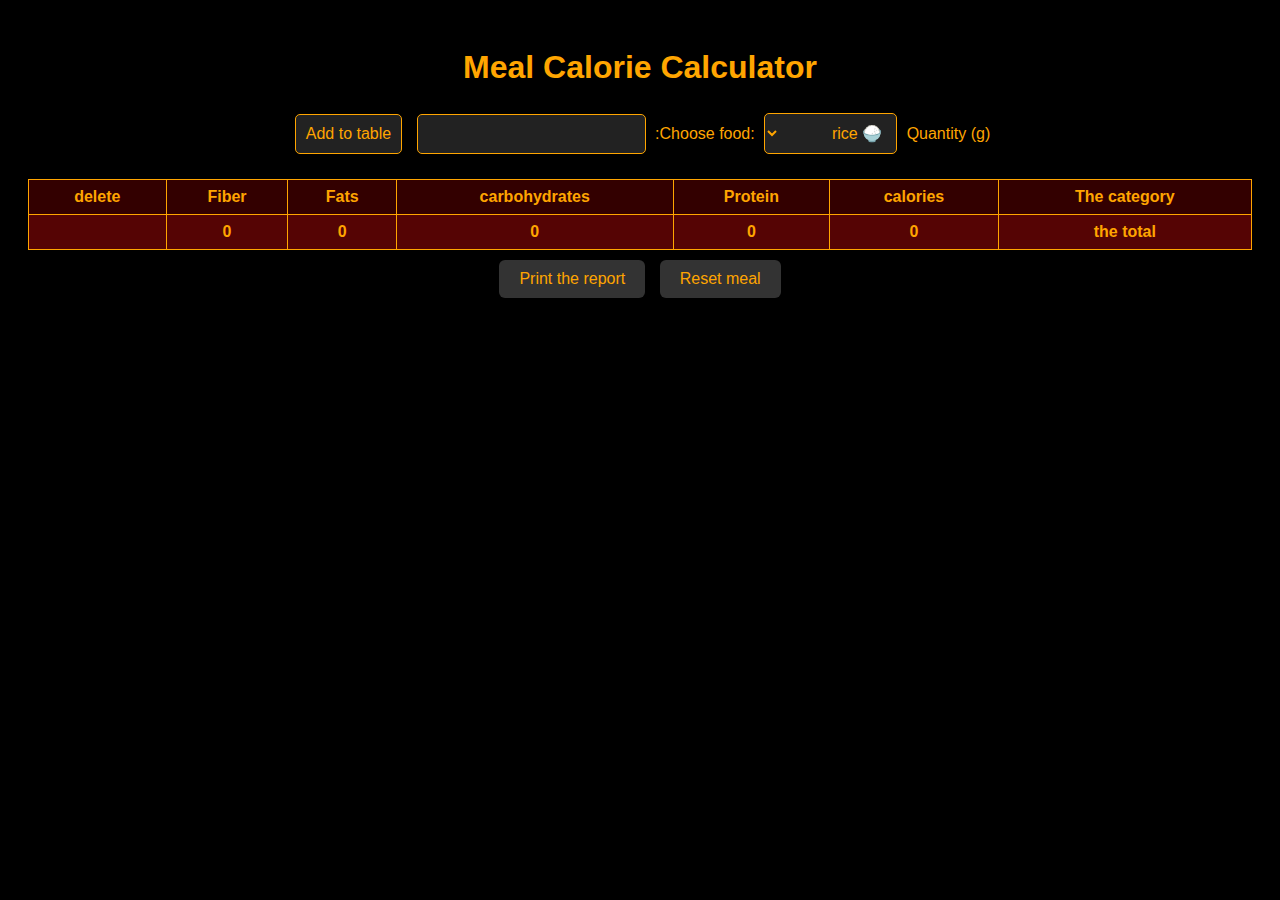
<file: about.html>
<!DOCTYPE html>
<html lang="ar">
<head>
  <meta charset="UTF-8" />
  <title>Calorie Calculator</title>
  <style>
    body {
      font-family: 'Arial', sans-serif;
      direction: rtl;
      text-align: center;
      background: #000; /* خلفية سوداء */
      color: orange;    /* نص برتقالي */
      padding: 20px;
    }
    select, input, button {
      margin: 5px;
      padding: 10px;
      font-size: 16px;
      background: #222;       /* خلفية داكنة للمدخلات */
      color: orange;          /* نص برتقالي */
      border: 1px solid orange;
      border-radius: 5px;
      outline: none;
      transition: background 0.3s, color 0.3s;
    }
    select:hover, input:hover, button:hover {
      background: orange;
      color: black;
      cursor: pointer;
    }
    table {
      width: 100%;
      margin-top: 20px;
      border-collapse: collapse;
      background: #111; /* خلفية الجدول داكنة */
      color: orange;    /* نص برتقالي */
    }
    th, td {
      border: 1px solid orange;
      padding: 8px;
      font-size: 16px;
    }
    th {
      background-color: #330000; /* لون داكن للعنوان */
    }
    .total {
      background: #550404;
      font-weight: bold;
    }
    .remove-btn {
      background: #aa2200;
      color: orange;
      border: none;
      padding: 5px 10px;
      cursor: pointer;
      border-radius: 4px;
      transition: background 0.3s;
    }
    .remove-btn:hover {
      background: #ff5500;
      color: black;
    }
    .reset-btn, .print-btn {
      background: #333;
      color: orange;
      padding: 10px 20px;
      margin: 10px 5px;
      border: none;
      cursor: pointer;
      border-radius: 6px;
      transition: background 0.3s;
    }
    .reset-btn:hover, .print-btn:hover {
      background: orange;
      color: black;
    }
  </style>
</head>
<body>

  <h1>Meal Calorie Calculator</h1>

  <label for="food">Choose food:</label>
  <select id="food"></select>

  <label for="quantity">Quantity (g):</label>
  <input type="number" id="quantity" min="1" />

  <button onclick="addFood()">Add to table</button>

  <table id="mealTable">
    <thead>
      <tr>
        <th>The category</th>
        <th>calories</th>
        <th>Protein</th>
        <th>carbohydrates</th>
        <th>Fats</th>
        <th>Fiber</th>
        <th>delete</th>
      </tr>
    </thead>
    <tbody id="mealBody"></tbody>
    <tfoot>
      <tr class="total">
        <td>the total</td>
        <td id="totalCalories">0</td>
        <td id="totalProtein">0</td>
        <td id="totalCarbs">0</td>
        <td id="totalFat">0</td>
        <td id="totalFiber">0</td>
        <td></td>
      </tr>
    </tfoot>
  </table>

  <button class="reset-btn" onclick="resetMeal()">Reset meal</button>
  <button class="print-btn" onclick="printMeal()">Print the report</button>

<script>
  const foods = {
    "🍚 rice": { calories: 130, protein: 2.7, carbs: 28, fat: 0.3, fiber: 0.4 },
    "🍗 chickens": { calories: 165, protein: 31, carbs: 0, fat: 3.6, fiber: 0 },
    "🥩  beef": { calories: 250, protein: 26, carbs: 0, fat: 17, fiber: 0 },
    "🥚 egg": { calories: 155, protein: 13, carbs: 1.1, fat: 11, fiber: 0 },
    "🍞 bread": { calories: 265, protein: 9, carbs: 49, fat: 3.2, fiber: 2.4 },
    "🍎 apples": { calories: 52, protein: 0.3, carbs: 14, fat: 0.2, fiber: 2.4 },
    "🍌 banana": { calories: 89, protein: 1.1, carbs: 23, fat: 0.3, fiber: 2.6 },
    "🐟 fish": { calories: 206, protein: 22, carbs: 0, fat: 12, fiber: 0 },
    "🥣 lentils": { calories: 116, protein: 9, carbs: 20, fat: 0.4, fiber: 7.9 },
    "🥔 potatoes": { calories: 77, protein: 2, carbs: 17, fat: 0.1, fiber: 2.2 },
    "🧀 cheese": { calories: 402, protein: 25, carbs: 1.3, fat: 33, fiber: 0 },
    "🥛 yogurt": { calories: 59, protein: 10, carbs: 3.6, fat: 0.4, fiber: 0 },
    "🫘 beans": { calories: 127, protein: 9, carbs: 23, fat: 0.5, fiber: 6 },
    "🌴 Dates": { calories: 282, protein: 2.5, carbs: 75, fat: 0.4, fiber: 8 },
    "🌽 corn": { calories: 96, protein: 3.4, carbs: 21, fat: 1.5, fiber: 2.4 },
    "🥦 broccoli": { calories: 34, protein: 2.8, carbs: 6.6, fat: 0.4, fiber: 2.6 },
    "🌿 spinach": { calories: 23, protein: 2.9, carbs: 3.6, fat: 0.4, fiber: 2.2 },
    "🥒 option": { calories: 16, protein: 0.7, carbs: 3.6, fat: 0.1, fiber: 0.5 },
    "🥕 carrot": { calories: 41, protein: 0.9, carbs: 10, fat: 0.2, fiber: 2.8 },
    "🍅 tomatoes": { calories: 18, protein: 0.9, carbs: 3.9, fat: 0.2, fiber: 1.2 },
    "🫒 olive oil ": { calories: 884, protein: 0, carbs: 0, fat: 100, fiber: 0 }
  };

  const foodSelect = document.getElementById("food");
  const mealBody = document.getElementById("mealBody");

  // تعبئة قائمة الأطعمة عند التحميل
  window.onload = () => {
    for (const foodName in foods) {
      const option = document.createElement("option");
      option.value = foodName;
      option.textContent = foodName;
      foodSelect.appendChild(option);
    }
  };

  function addFood() {
    const food = foodSelect.value;
    const quantity = parseFloat(document.getElementById("quantity").value);
    if (!food || isNaN(quantity) || quantity <= 0) {
      alert("يرجى إدخال كمية صحيحة.");
      return;
    }

    const data = foods[food];
    const factor = quantity / 100;

    const cal = +(data.calories * factor).toFixed(2);
    const pro = +(data.protein * factor).toFixed(2);
    const carb = +(data.carbs * factor).toFixed(2);
    const fat = +(data.fat * factor).toFixed(2);
    const fiber = +(data.fiber * factor).toFixed(2);

    const row = document.createElement("tr");
    row.innerHTML = `
      <td>${food} (${quantity} جم)</td>
      <td>${cal}</td>
      <td>${pro}</td>
      <td>${carb}</td>
      <td>${fat}</td>
      <td>${fiber}</td>
      <td><button class="remove-btn" onclick="removeRow(this, ${cal}, ${pro}, ${carb}, ${fat}, ${fiber})">حذف</button></td>
    `;
    mealBody.appendChild(row);

    updateTotal(cal, pro, carb, fat, fiber);
  }

  function updateTotal(cal, pro, carb, fat, fiber) {
    document.getElementById("totalCalories").textContent = (parseFloat(document.getElementById("totalCalories").textContent) + cal).toFixed(2);
    document.getElementById("totalProtein").textContent = (parseFloat(document.getElementById("totalProtein").textContent) + pro).toFixed(2);
    document.getElementById("totalCarbs").textContent = (parseFloat(document.getElementById("totalCarbs").textContent) + carb).toFixed(2);
    document.getElementById("totalFat").textContent = (parseFloat(document.getElementById("totalFat").textContent) + fat).toFixed(2);
    document.getElementById("totalFiber").textContent = (parseFloat(document.getElementById("totalFiber").textContent) + fiber).toFixed(2);
  }

  function removeRow(button, cal, pro, carb, fat, fiber) {
    button.parentElement.parentElement.remove();
    updateTotal(-cal, -pro, -carb, -fat, -fiber);
  }

  function resetMeal() {
    mealBody.innerHTML = '';
    document.getElementById("totalCalories").textContent = "0";
    document.getElementById("totalProtein").textContent = "0";
    document.getElementById("totalCarbs").textContent = "0";
    document.getElementById("totalFat").textContent = "0";
    document.getElementById("totalFiber").textContent = "0";
  }

  function printMeal() {
    window.print();
  }
</script>





</body>
</html>
</file>
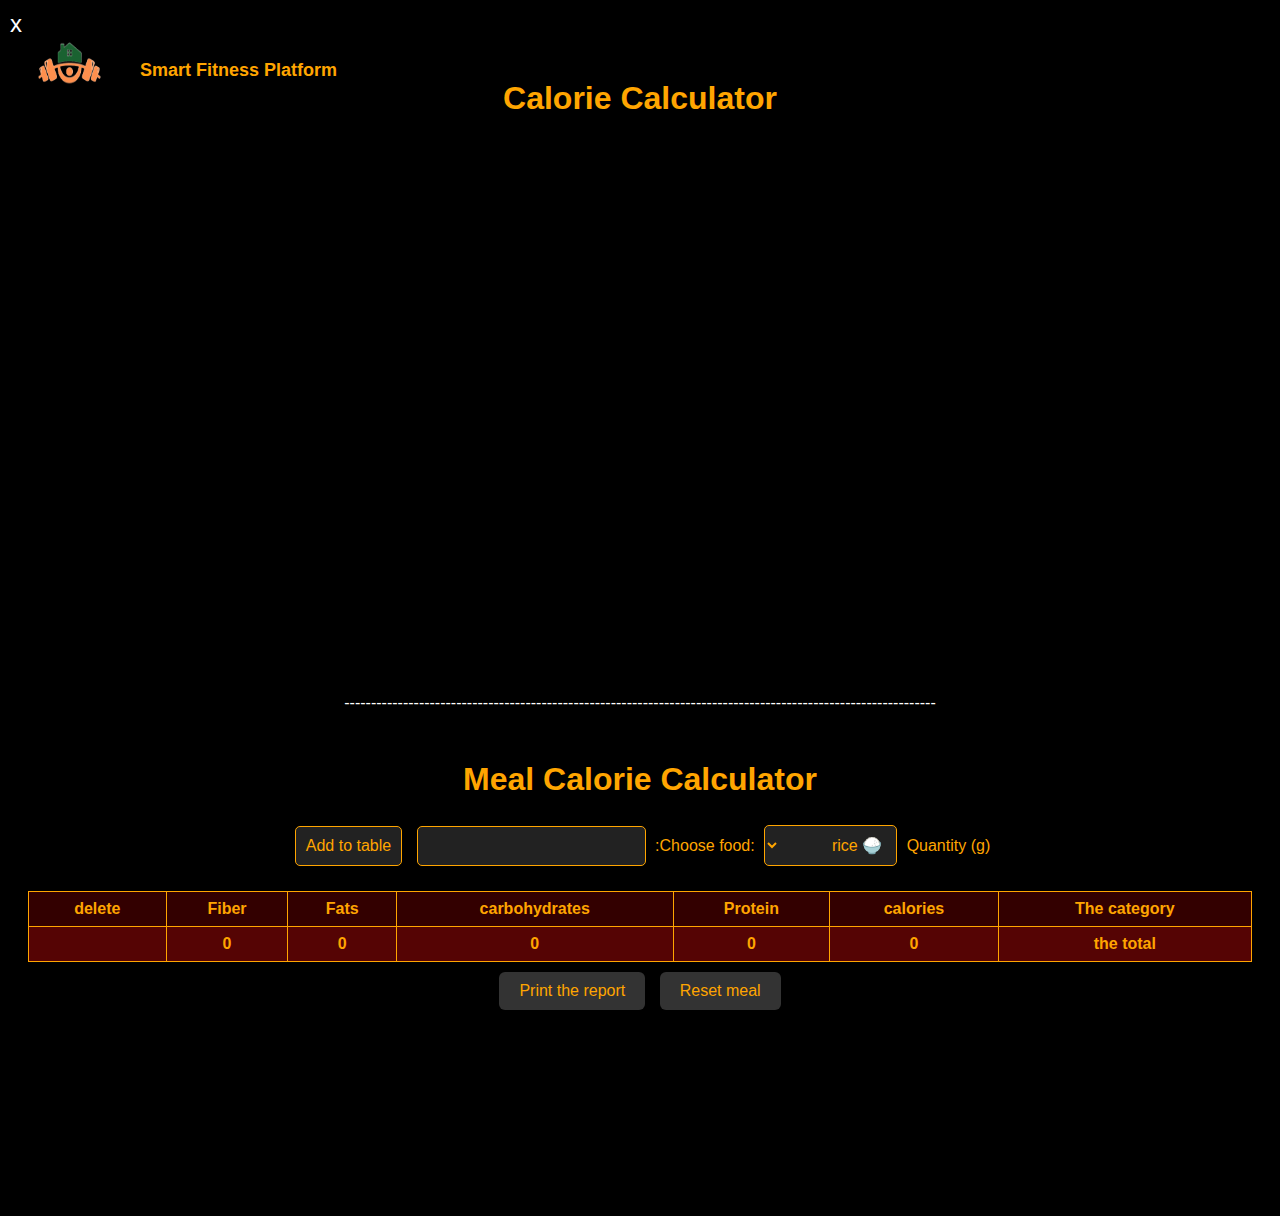
<file: Calculate calories.html>
<!DOCTYPE html>
<html lang="ar">
<head>
  <meta charset="UTF-8" />
  <meta name="viewport" content="width=device-width, initial-scale=1.0"/>
  <title>Calorie Calculator</title>
  <style>
    .close-button {
  position: absolute;
  top: 10px;
  left: 10px;
  font-size: 24px;
  color: white;
  cursor: pointer;
  z-index: 1000;
  transition: color 0.3s;
}

.close-button:hover {
  color: red;
}


    body {
      font-family: 'Arial', sans-serif;
      background-color: #000;
      color: #fff;
      text-align: center;
      padding: 0;
      margin: 0;
    }

    
    /* Logo in top-left */
    .logo-bar {
      position: absolute;
      top: 10px;
      left: 10px;
      display: flex;
      align-items: center;
      gap: 10px;
    }

    .logo {
      width: 120px;
      height: 120px;
    }

    .site-name {
      color: orange;
      font-size: 18px;
      font-weight: bold;
    }

    h1 {
      color: orange;
      margin-top: 80px;
      animation: fade-in 1.5s ease forwards;
    }

    .container {
      max-width: 400px;
      margin: 30px auto;
      background-color: #111;
      padding: 20px;
      border-radius: 10px;
      box-shadow: 0 0 10px orange;
      opacity: 0;
      animation: fade-in 2s ease forwards;
      animation-delay: 1s;
    }

    label {
      display: block;
      margin: 10px 0 5px;
      color: #ff9900;
      text-align: left;
    }

    input, select {
      width: 100%;
      padding: 10px;
      margin-bottom: 15px;
      border: none;
      border-radius: 5px;
      background-color: #222;
      color: #fff;
    }

    button {
      background-color: orange;
      color: black;
      padding: 10px 20px;
      border: none;
      border-radius: 8px;
      font-size: 16px;
      cursor: pointer;
      transition: 0.3s;
    }

    button:hover {
      background-color: #ff7700;
    }

    .result {
      margin-top: 20px;
      font-size: 18px;
      color: #fff;
    }

    @keyframes fade-in {
      from {
        opacity: 0;
        transform: translateY(20px);
      }
      to {
        opacity: 1;
        transform: translateY(0);
      }
    }

    
  </style>
</head>
<body>

  <!-- Logo on top left -->
  <div class="logo-bar">
    <img src="images/logo.png" alt="Logo" class="logo" />
    <span class="site-name">Smart Fitness Platform</span>
  </div>

 <div class="close-button" onclick="history.back()">x</div>


  <!-- Main title -->
  <h1>Calorie Calculator</h1>

  <!-- Calculator -->
  <div class="container">
    <label>Weight (kg):</label>
    <input type="number" id="weight" placeholder="Example: 70" />

    <label>Length (cm):</label>
    <input type="number" id="height" placeholder="Example: 170" />

    <label>Age (in years):</label>
    <input type="number" id="age" placeholder="Example: 25"/>

    <label>Gender:</label>
    <select id="gender">
      <option value="male">male</option>
      <option value="female">feminine</option>
    </select>

    <label>Activity level:</label>
    <select id="activity">
      <option value="1.2">Low activity</option>
      <option value="1.375">Light activity</option>
      <option value="1.55">Moderate activity</option>
      <option value="1.725">High activity</option>
      <option value="1.9">Very strong activity</option>
    </select>

    <button onclick="calculateCalories()">Calculate</button>

    <div class="result" id="result"></div>
  </div>

  <!-- Script -->
  <script>
    function calculateCalories() {
      const weight = parseFloat(document.getElementById('weight').value);
      const height = parseFloat(document.getElementById('height').value);
      const age = parseInt(document.getElementById('age').value);
      const gender = document.getElementById('gender').value;
      const activity = parseFloat(document.getElementById('activity').value);

      if (!weight || !height || !age) {
        document.getElementById('result').textContent = 'Please enter all data.';
        return;
      }

      let bmr;
      if (gender === 'male') {
        bmr = 10 * weight + 6.25 * height - 5 * age + 5;
      } else {
        bmr = 10 * weight + 6.25 * height - 5 * age - 161;
      }

      const calories = Math.round(bmr * activity);

      document.getElementById('result').innerHTML =
        `Estimated daily calories: <strong style="color:orange">${calories}</strong> calories.`;
    }
  </script>

---------------------------------------------------------------------------------------------------------------
<iframe src="about.html" style="width:100%; height:500px; border:none;"></iframe>




</body>
</html>
</file>
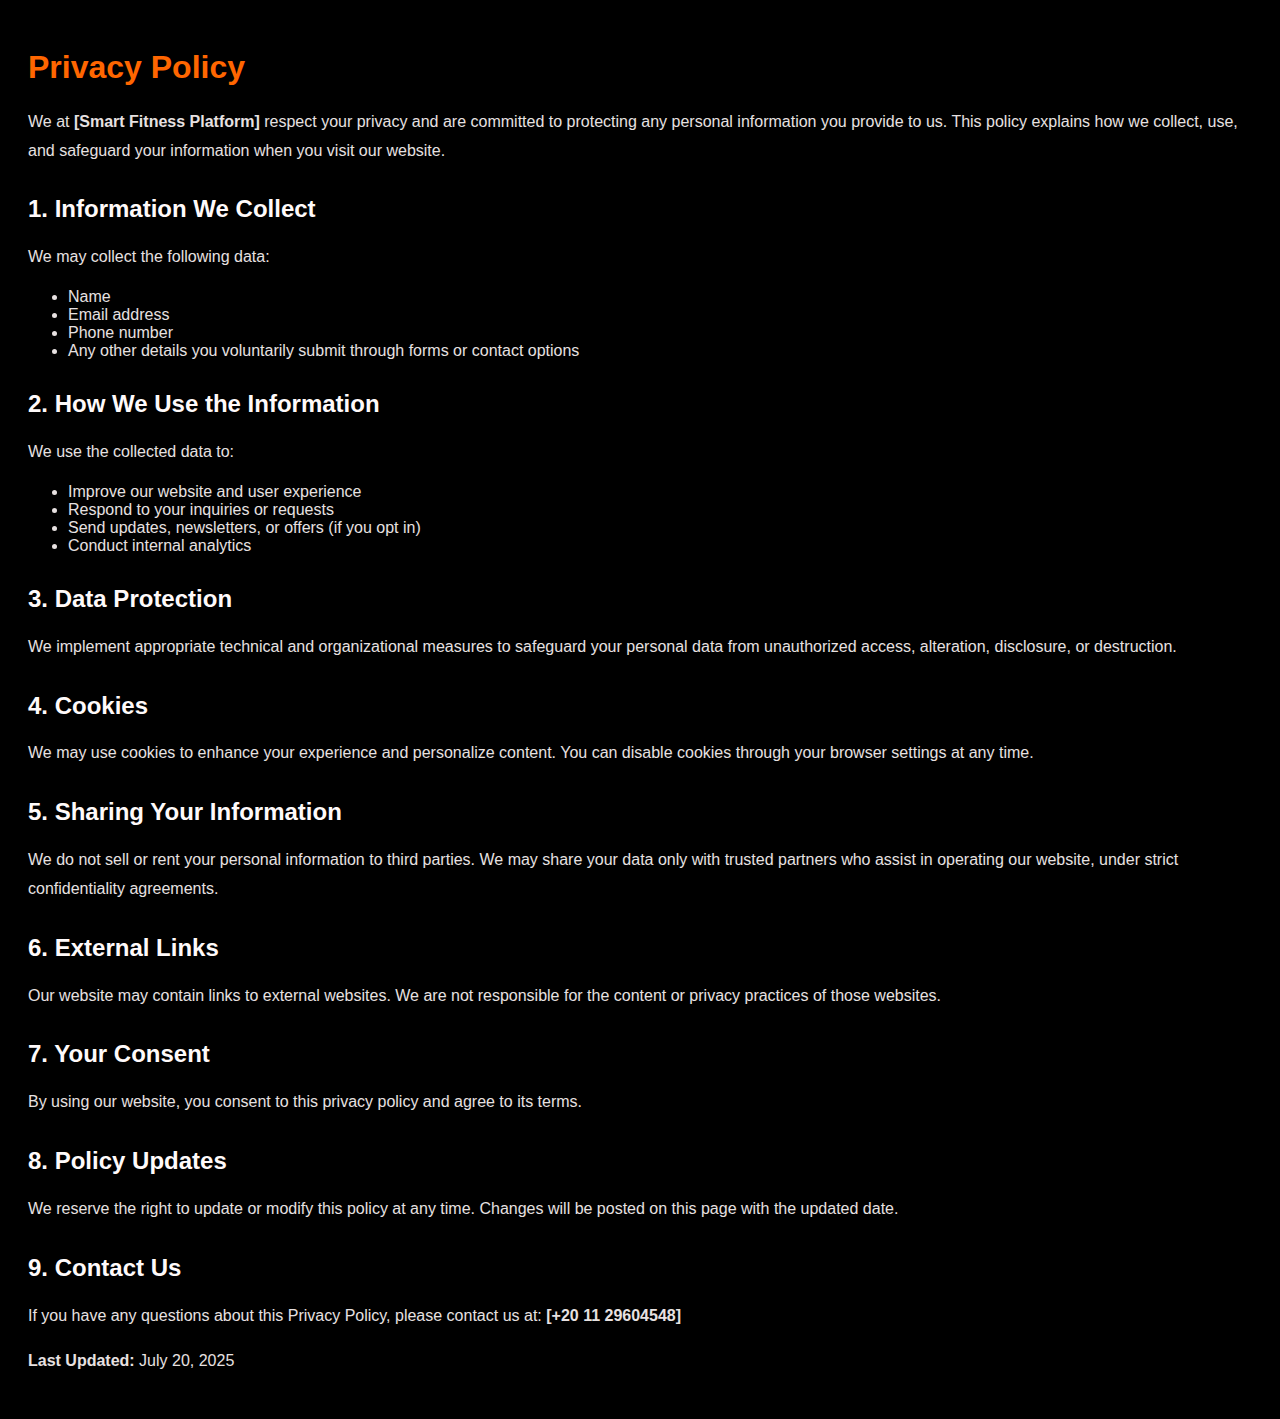
<file: Privacy Policy.html>
<!DOCTYPE html>
<html lang="ar">
<head>
  <meta charset="UTF-8">
  <title>Privacy Policy</title>
  <style>
    body {
         direction: ltr; /* من اليسار لليمين */
  text-align: left; /* محاذاة النص لليسار */
      font-family: 'Arial', sans-serif;
     
      padding: 20px;
      background-color: #000000;
      color: #e7e1e1;




    }
    h1 {
      color: #ff6600;
    }
    h2 {
      color: #fffafa;
      margin-top: 30px;
    }
    p {
      line-height: 1.8;
    }
  </style>
</head>
<body>
  <h1>Privacy Policy</h1>

  <p>We at <strong>[Smart Fitness Platform]</strong> respect your privacy and are committed to protecting any personal information you provide to us. This policy explains how we collect, use, and safeguard your information when you visit our website.</p>

  <h2>1. Information We Collect</h2>
  <p>We may collect the following data:</p>
  <ul>
    <li>Name</li>
    <li>Email address</li>
    <li>Phone number</li>
    <li>Any other details you voluntarily submit through forms or contact options</li>
  </ul>

  <h2>2. How We Use the Information</h2>
  <p>We use the collected data to:</p>
  <ul>
    <li>Improve our website and user experience</li>
    <li>Respond to your inquiries or requests</li>
    <li>Send updates, newsletters, or offers (if you opt in)</li>
    <li>Conduct internal analytics</li>
  </ul>

  <h2>3. Data Protection</h2>
  <p>We implement appropriate technical and organizational measures to safeguard your personal data from unauthorized access, alteration, disclosure, or destruction.</p>

  <h2>4. Cookies</h2>
  <p>We may use cookies to enhance your experience and personalize content. You can disable cookies through your browser settings at any time.</p>

  <h2>5. Sharing Your Information</h2>
  <p>We do not sell or rent your personal information to third parties. We may share your data only with trusted partners who assist in operating our website, under strict confidentiality agreements.</p>

  <h2>6. External Links</h2>
  <p>Our website may contain links to external websites. We are not responsible for the content or privacy practices of those websites.</p>

  <h2>7. Your Consent</h2>
  <p>By using our website, you consent to this privacy policy and agree to its terms.</p>

  <h2>8. Policy Updates</h2>
  <p>We reserve the right to update or modify this policy at any time. Changes will be posted on this page with the updated date.</p>

  <h2>9. Contact Us</h2>
  <p>If you have any questions about this Privacy Policy, please contact us at: <strong>[+20 11 29604548]</strong></p>

  <p><strong>Last Updated:</strong> July 20, 2025</p>
</body>

</html>
</file>
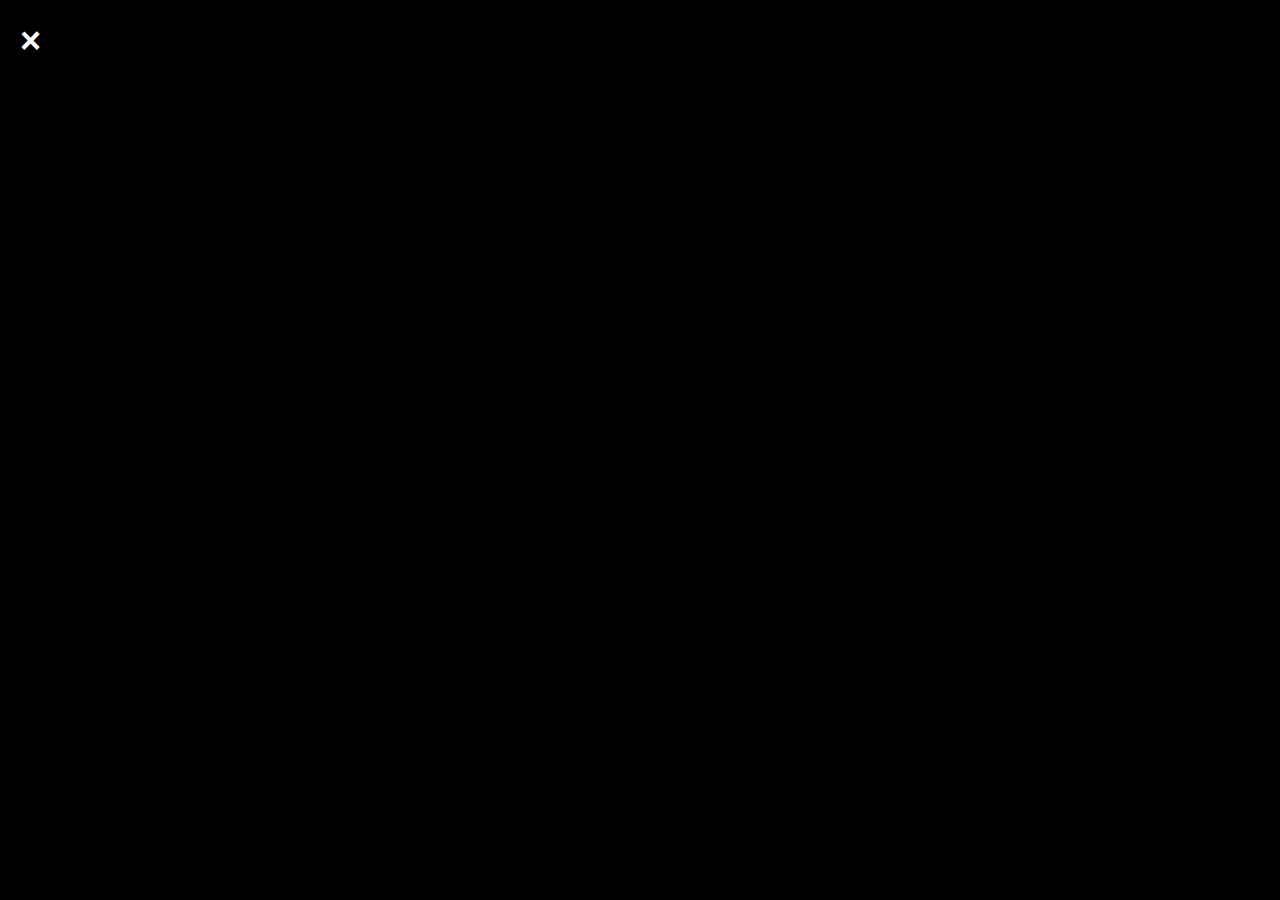
<file: start.html>
<!DOCTYPE html>
<html lang="ar">
<head>
    <meta charset="UTF-8">
    <title>Zoom Gym</title>
    <style>
        body {
            margin: 0;
            padding: 0;
            height: 100vh;
            background-color: #000;
            font-family: 'Segoe UI', sans-serif;
            color: orange;
            display: flex;
            flex-direction: column;
            align-items: center;
            justify-content: center;
            overflow: hidden;
        }

        /* زر Exit كعلامة X */
        .exit-btn {
            position: absolute;
            top: 20px;
            left: 20px;
            font-size: 36px; /* حجم أكبر لعلامة X */
            color: white;
            font-weight: bold;
            text-decoration: none;
            background: none;
            border: none;
            cursor: pointer;
            transition: color 0.3s ease;
        }

        .exit-btn:hover {
            color: #f44336; /* تغيير اللون عند المرور عليه */
        }

        .top-text {
            position: absolute;
            top: 20px;
            display: flex;
            align-items: center;
            gap: 15px;
            font-size: 22px;
            color: orange;
            opacity: 0;
            animation: fadeInUp 1s forwards;
            animation-delay: 0.3s;
        }

        .top-text img {
            width: 120px;
            height: 120px;
        }

        .main-title {
            display: flex;
            align-items: center;
            gap: 10px;
            font-size: 48px;
            font-weight: bold;
            margin: 0;
            opacity: 0;
            transform: translateY(20px);
            animation: fadeInUp 1s forwards;
            animation-delay: 0.6s;
        }

        .main-title a {
            color: orange;
            text-decoration: underline;
            font-size: 20px;
        }

        p {
            font-size: 20px;
            opacity: 0;
            transform: translateY(20px);
            animation: fadeInUp 1s forwards;
            animation-delay: 1.2s;
        }

        .glow {
            text-shadow: 0 0 10px orange, 0 0 20px orange, 0 0 30px darkorange;
        }

        @keyframes fadeInUp {
            to {
                opacity: 1;
                transform: translateY(0);
            }
        }

        .features {
            position: absolute;
            left: 20px;
            bottom: 30px;
            font-size: 18px;
            color: orange;
            opacity: 0;
            animation: fadeInUp 1s forwards;
            animation-delay: 1.5s;
            list-style: none;
        }

        .features li {
            margin: 8px 0;
            display: flex;
            align-items: center;
        }

        .features li span {
            margin-left: 10px;
        }
    </style>
</head>
<body>
    <!-- زر Exit كعلامة X -->
    <a href="javascript:history.back()" class="exit-btn">×</a>

    <div class="top-text glow">
        <img src="images/logo.png" alt="Logo">
        Smart Fitness Platform
    </div>

    <h1 class="main-title glow">
        Zoom 
        <a href="https://zoom.us" target="_blank">(  Start The Program)</a>
    </h1>

    <p class="glow"> Online exercises with professional trainers</p>

    <ul class="features glow">
        <li>🏋️‍♂️ <span>Live exercises </span></li>
        <li>📅 <span>Weekly class schedule</span></li>
        <li>🎧 <span>Audio and video trainers</span></li>
        <li>🔥 <span>Burn your calories from home!</span></li>
    </ul>
</body>
</html>
</file>
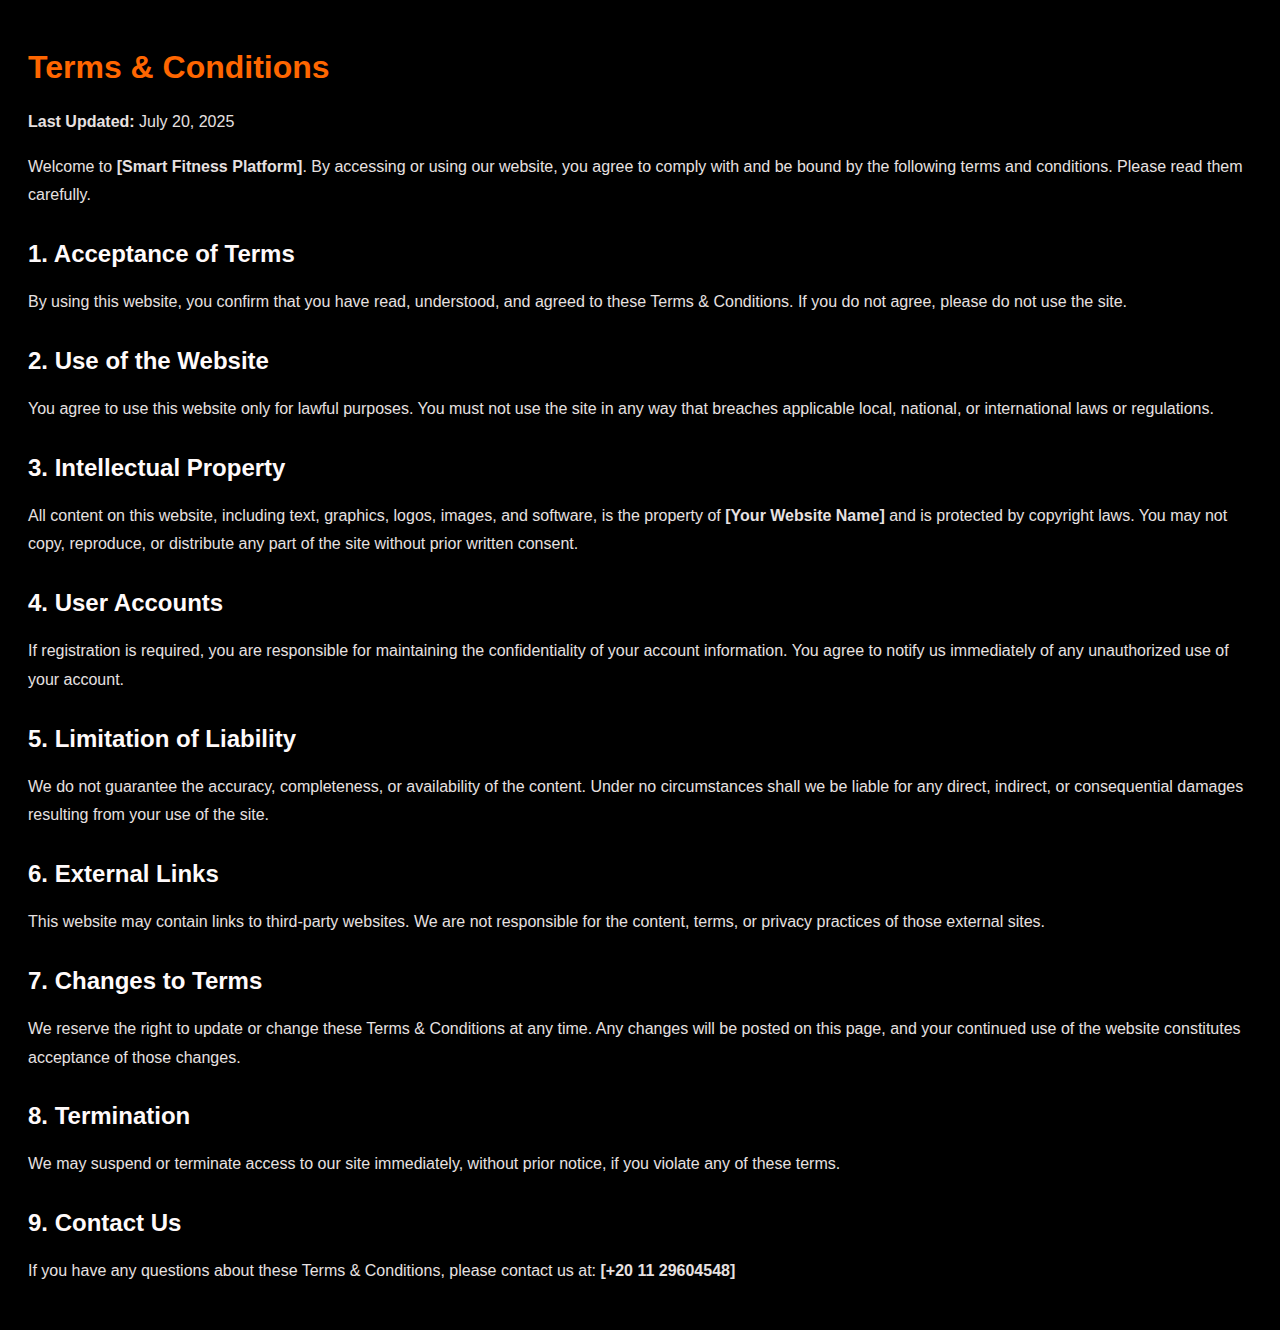
<file: Terms & Conditions.html>
<!DOCTYPE html>
<html lang="en">
<head>
  <meta charset="UTF-8">
  <title>Terms & Conditions</title>
  <style>
  body {
         direction: ltr; /* من اليسار لليمين */
  text-align: left; /* محاذاة النص لليسار */
      font-family: 'Arial', sans-serif;
     
      padding: 20px;
      background-color: #000000;
      color: #e7e1e1;




    }
    h1 {
      color: #ff6600;
    }
    h2 {
      color: #fffafa;
      margin-top: 30px;
    }
    p {
      line-height: 1.8;
    }
  </style>
</head>
<body>
  <h1>Terms & Conditions</h1>
  <p><strong>Last Updated:</strong> July 20, 2025</p>

  <p>Welcome to <strong>[Smart Fitness Platform]</strong>. By accessing or using our website, you agree to comply with and be bound by the following terms and conditions. Please read them carefully.</p>

  <h2>1. Acceptance of Terms</h2>
  <p>By using this website, you confirm that you have read, understood, and agreed to these Terms & Conditions. If you do not agree, please do not use the site.</p>

  <h2>2. Use of the Website</h2>
  <p>You agree to use this website only for lawful purposes. You must not use the site in any way that breaches applicable local, national, or international laws or regulations.</p>

  <h2>3. Intellectual Property</h2>
  <p>All content on this website, including text, graphics, logos, images, and software, is the property of <strong>[Your Website Name]</strong> and is protected by copyright laws. You may not copy, reproduce, or distribute any part of the site without prior written consent.</p>

  <h2>4. User Accounts</h2>
  <p>If registration is required, you are responsible for maintaining the confidentiality of your account information. You agree to notify us immediately of any unauthorized use of your account.</p>

  <h2>5. Limitation of Liability</h2>
  <p>We do not guarantee the accuracy, completeness, or availability of the content. Under no circumstances shall we be liable for any direct, indirect, or consequential damages resulting from your use of the site.</p>

  <h2>6. External Links</h2>
  <p>This website may contain links to third-party websites. We are not responsible for the content, terms, or privacy practices of those external sites.</p>

  <h2>7. Changes to Terms</h2>
  <p>We reserve the right to update or change these Terms & Conditions at any time. Any changes will be posted on this page, and your continued use of the website constitutes acceptance of those changes.</p>

  <h2>8. Termination</h2>
  <p>We may suspend or terminate access to our site immediately, without prior notice, if you violate any of these terms.</p>

  <h2>9. Contact Us</h2>
  <p>If you have any questions about these Terms & Conditions, please contact us at: <strong>[+20 11 29604548]</strong></p>
</body>
</html>
</file>
